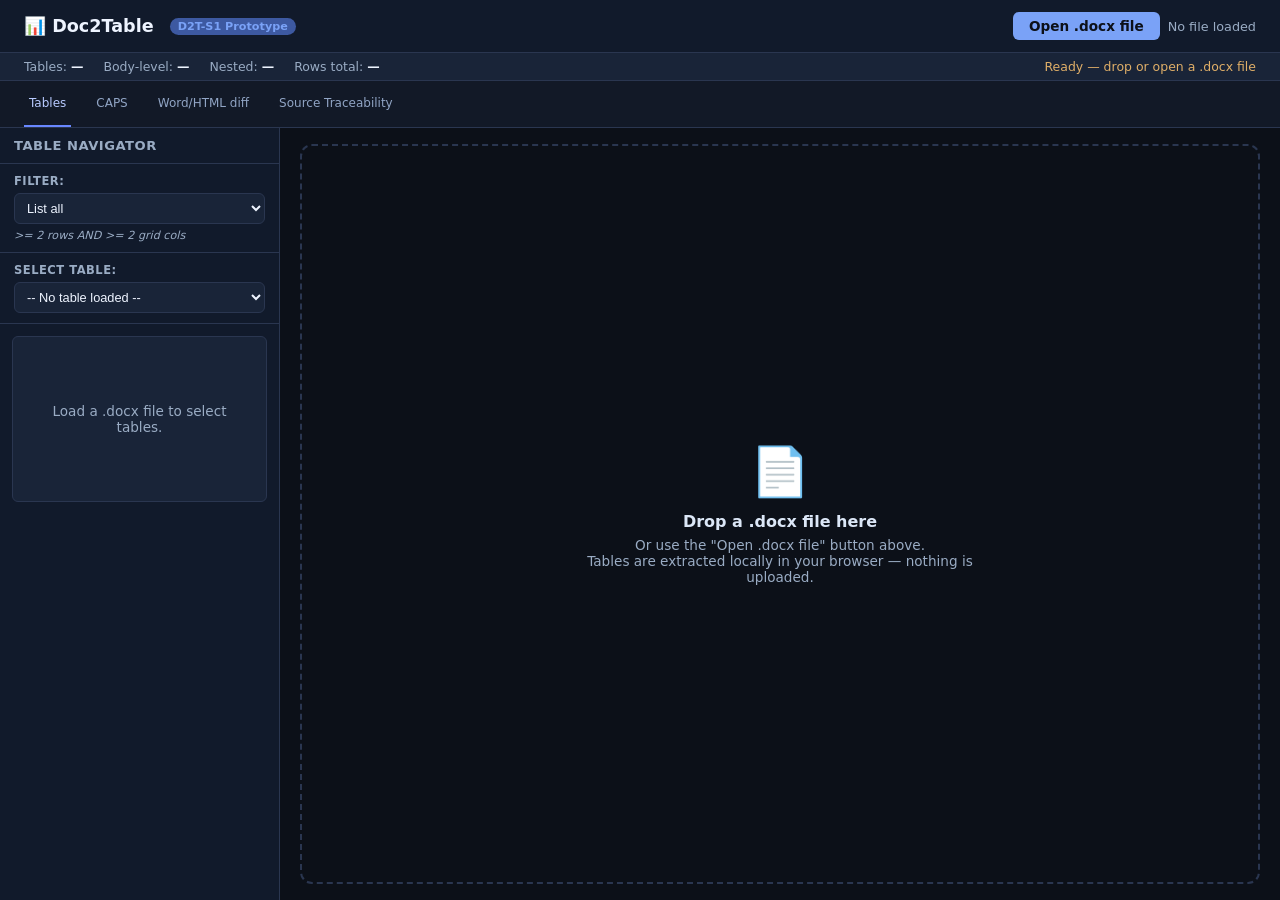
<file: prototype/index.html>
<!DOCTYPE html>
<html lang="en">
<head>
  <meta charset="UTF-8">
  <meta name="viewport" content="width=device-width, initial-scale=1.0">
  <title>Doc2Table — Native Word Table Navigator</title>
  <link rel="stylesheet" href="css/style.css">
  <link rel="stylesheet" href="css/xy.css">
  <link rel="stylesheet" href="css/xy_audit.css">
  <link rel="stylesheet" href="css/xy_caps.css">
  <link rel="stylesheet" href="css/theme.css">
  <link rel="stylesheet" href="css/sctl_tab.css">
</head>
<body>

  <!-- ═══ Header ═══ -->
  <header class="app-header">
    <h1>📊 Doc2Table</h1>
    <span class="badge">D2T-S1 Prototype</span>
    <div class="file-input-wrap">
      <label for="fileInput">Open .docx file</label>
      <input type="file" id="fileInput" accept=".docx">
      <span class="file-info" id="fileInfo">No file loaded</span>
    </div>
  </header>

  <!-- ═══ Status Bar ═══ -->
  <div class="status-bar" id="statusBar">
    <div class="stat"><span class="label">Tables:</span> <span class="value" id="statTables">—</span></div>
    <div class="stat"><span class="label">Body-level:</span> <span class="value" id="statBody">—</span></div>
    <div class="stat"><span class="label">Nested:</span> <span class="value" id="statNested">—</span></div>
    <div class="stat"><span class="label">Rows total:</span> <span class="value" id="statRows">—</span></div>
    <span class="status-msg" id="statusMsg">Ready — drop or open a .docx file</span>
  </div>

  <!-- ═══ App Body ═══ -->
  <div class="app-body">

    <!-- ─── Navigator ─── -->
    <aside class="navigator" id="navigator">
      <div class="nav-header">
        <span>Table Navigator</span>
        <span id="navCount" class="nav-count-badge"></span>
      </div>

      <div class="nav-filter-section">
        <label for="tableFilter" class="nav-label">Filter:</label>
        <select id="tableFilter" class="nav-select" onchange="app.onFilterChange()">
          <option value="all" selected>List all</option>
          <option value="data">Only Tables with data</option>
        </select>
        <div class="filter-hint" id="filterHint">>= 2 rows AND >= 2 grid cols</div>
      </div>

      <div class="nav-selector-section">
        <label for="tableSelect" class="nav-label">Select Table:</label>
        <select id="tableSelect" class="nav-select nav-table-dropdown" onchange="app.onTableSelectChange(this.value)">
          <option value="">-- No table loaded --</option>
        </select>
      </div>

      <div class="nav-details" id="navDetails">
        <div class="table-info-card" id="tableInfoCard">
          <div class="empty-state" style="min-height:140px; padding:12px;">
            <p>Load a .docx file to select tables.</p>
          </div>
        </div>
      </div>
    </aside>

    <!-- ─── Main Content ─── -->
    <div class="main-content" id="mainContent">

      <!-- Table Controls -->
      <div class="table-controls" id="tableControls" style="display:none">
        <div class="control-group">
          <button class="btn btn-auto" id="btnAutoHeader" onclick="app.applyAutoHeader()" title="Apply automatic header/data suggestion (Auto v3)">⚡ Auto</button>
          <button class="btn btn-refine" id="btnRefineTable" onclick="app.applyRefineTableForm()" title="Auto Refine table form to exactly one header row">✨ Auto Refine table form</button>
          <button class="btn btn-recover" id="btnRecoverHeader" onclick="app.applyRecoverHeader()" title="Recover missing header from preceding table">📥 Recover header</button>
          <button class="btn btn-batch" id="btnBatchRun" onclick="app.runBatchProcess()" title="Batch run Auto + Refine + Recover on all filtered tables and export before/after HTML">⚡ Batch run</button>
          <button class="btn btn-undo-refine" id="btnUndoRefine" onclick="app.undoRefineTableForm()" style="display:none" title="Restore header before refinement">↩ Undo Refine</button>
          <button class="btn btn-undo-recover" id="btnUndoRecover" onclick="app.undoRecoverHeader()" style="display:none" title="Restore header before recovery">↩ Undo Recover</button>
        </div>
        <div class="control-group">
          <label for="headerRows">Header rows:</label>
          <select id="headerRows">
            <option value="0">0 (no header)</option>
            <option value="1" selected>1</option>
            <option value="2">2</option>
          </select>
        </div>
        <div class="control-group">
          <label for="dataStart">Data starts at row:</label>
          <input type="number" id="dataStart" value="1" min="0" max="100" style="width:60px">
        </div>
        <button class="btn btn-primary" id="btnDownloadCsv" onclick="app.downloadSelectedCsv()">⬇ Download CSV</button>
        <div class="auto-rule-badge" id="autoRuleBadge" style="display:none"></div>
        <div class="refine-rule-badge" id="refineRuleBadge" style="display:none"></div>
        <div class="recover-rule-badge" id="recoverRuleBadge" style="display:none"></div>
        <div style="margin-left:auto; font-size:0.78rem; color:var(--text-muted)" id="tableTitle"></div>
      </div>

      <!-- Title Path Bar (Step 2) -->
      <div class="title-path-bar" id="titlePathBar" style="display:none"></div>

      <!-- Content Tabs -->
      <div class="content-tabs" id="contentTabs" style="display:none">
        <button class="content-tab active" data-panel="gridPanel" onclick="app.switchTab(this)">Grid</button>
        <button class="content-tab" data-panel="sourcePanel" onclick="app.switchTab(this)">Source XML</button>
        <button class="content-tab" data-panel="csvPanel" onclick="app.switchTab(this)">CSV Preview</button>
        <button class="content-tab" data-panel="provenancePanel" onclick="app.switchTab(this)">Provenance</button>
      </div>

      <!-- Panels -->
      <div class="content-panel" id="gridPanel">
        <div class="empty-state drop-zone" id="dropZone">
          <div class="icon">📄</div>
          <h3>Drop a .docx file here</h3>
          <p>Or use the "Open .docx file" button above.<br>
             Tables are extracted locally in your browser — nothing is uploaded.</p>
        </div>
      </div>
      <div class="content-panel hidden" id="sourcePanel"></div>
      <div class="content-panel hidden" id="csvPanel"></div>
      <div class="content-panel hidden" id="provenancePanel"></div>
    </div>
  </div>

  <!-- ═══ Loading Overlay ═══ -->
  <div class="loading-overlay hidden" id="loadingOverlay">
    <div style="text-align:center">
      <div class="spinner"></div>
      <p style="margin-top:12px; color:var(--text-muted)">Parsing document…</p>
    </div>
  </div>

  <!-- ═══ Scripts ═══ -->
  <script src="js/jszip.min.js"></script>
  <script src="js/docx-table-parser.js"></script>
  <script src="js/auto-header-v3.js"></script>
  <script src="js/table-refiner.js"></script>
  <script src="js/header-recovery.js"></script>
  <script src="js/csv-exporter.js"></script>
  <script src="js/batch-exporter.js"></script>
  <script src="js/app.js"></script>
  <script src="js/xy_inventory.js"></script>
  <script src="js/xy_compare.js"></script>
  <script src="js/xy_emission.js"></script>
  <script src="js/xy_audit_view.js"></script>
  <script src="js/xy_audit_ui.js"></script>
  <script src="js/xy_caps_engine.js"></script>
  <script src="js/xy_caps_config.js"></script>
  <script src="js/xy_caps_reference.js"></script>
  <script src="js/xy_caps_export.js"></script>
  <script src="js/xy_caps_adapter.js"></script>
  <script src="js/xy_caps_view.js"></script>
  <script src="js/xy_caps_ui.js"></script>
  <script src="js/xy_integration.js"></script>
  <script src="js/sctl_tab.js"></script>

</body>
</html>
</file>
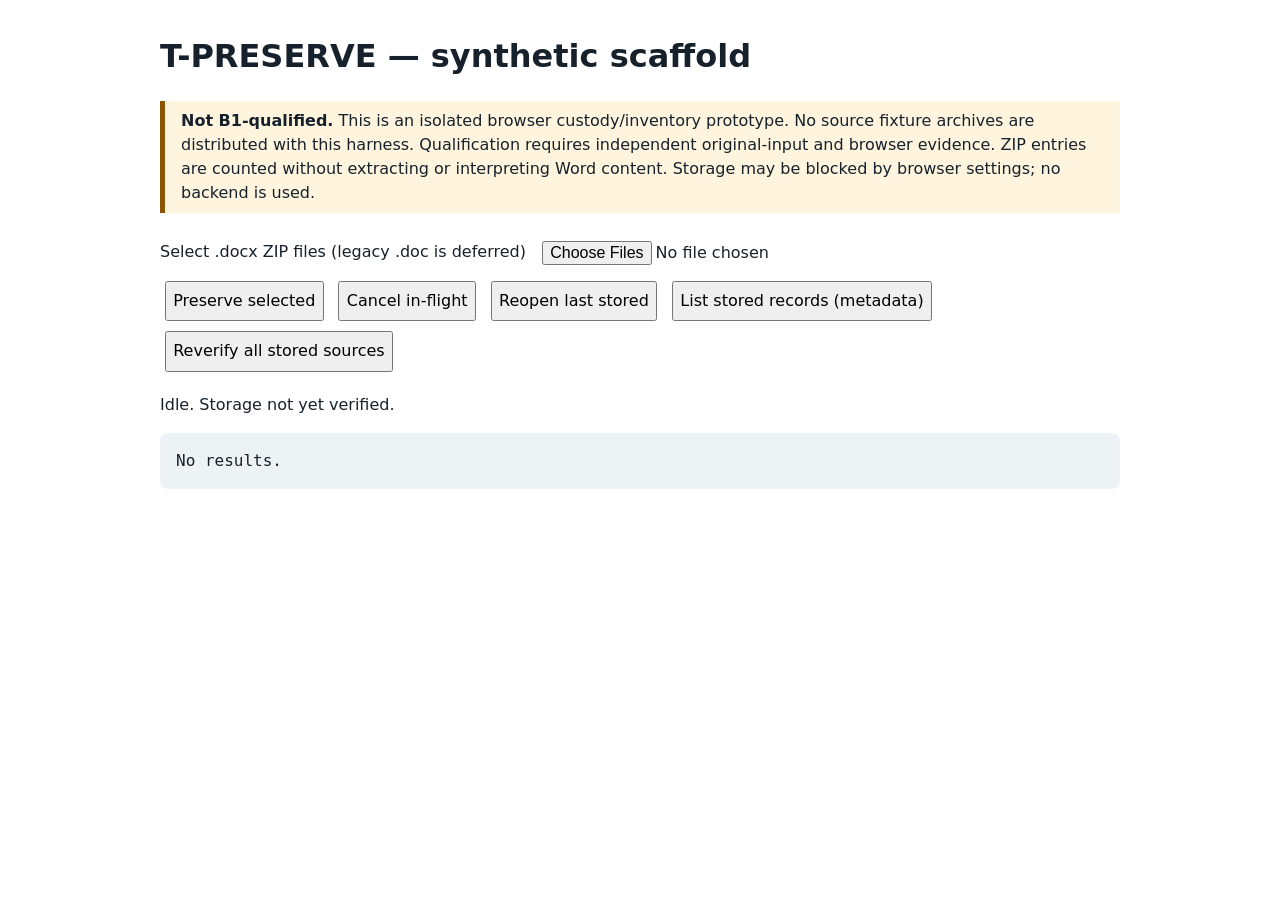
<file: preserve.html>
<!doctype html>
<html lang="en">
<head>
<meta charset="utf-8"><meta name="viewport" content="width=device-width,initial-scale=1">
<title>Doc2Table — Synthetic T-PRESERVE scaffold</title>
<style>
body{max-width:60rem;margin:2rem auto;padding:0 1rem;font:1rem/1.5 system-ui,sans-serif;color:#17212b}
button,input{font:inherit;margin:.3rem;padding:.4rem} button:focus-visible{outline:3px solid #1479a5}
pre{white-space:pre-wrap;word-break:break-word;background:#edf2f5;padding:1rem;border-radius:.5rem}
.warning{border-left:5px solid #8c5300;padding:.5rem 1rem;background:#fff5df}
</style>
</head>
<body>
<h1>T-PRESERVE — synthetic scaffold</h1>
<p class="warning"><strong>Not B1-qualified.</strong> This is an isolated browser custody/inventory prototype. No source fixture archives are distributed with this harness. Qualification requires independent original-input and browser evidence. ZIP entries are counted without extracting or interpreting Word content. Storage may be blocked by browser settings; no backend is used.</p>
<label for="files">Select .docx ZIP files (legacy .doc is deferred)</label>
<input id="files" type="file" accept=".docx" multiple>
<div>
<button id="save" type="button">Preserve selected</button>
<button id="cancel" type="button">Cancel in-flight</button>
<button id="reopen" type="button">Reopen last stored</button>
<button id="list" type="button">List stored records (metadata)</button>
<button id="verify-all" type="button">Reverify all stored sources</button>
</div>
<p id="status" role="status" aria-live="polite">Idle. Storage not yet verified.</p>
<pre id="details" aria-label="Custody and inventory details">No results.</pre>
<script type="module">
import { openPreserveStore, createPreserveSession } from './js/core/artifacts.js';
import { publicError } from './js/core/identity.js';
const status = document.querySelector('#status');
const details = document.querySelector('#details');
let session, store, batch = 0;
const show = (value) => { details.textContent = JSON.stringify(value, null, 2); status.textContent = value?.status || 'Result'; };
async function ready() {
  if (!store) { store = await openPreserveStore(); session = createPreserveSession(store); }
}
async function action(f) {
  try { await ready(); await f(); }
  catch (error) { show({status:'failed', error:publicError(error)}); }
}
document.querySelector('#save').addEventListener('click', () => action(async () => {
  const files = Array.from(document.querySelector('#files').files);
  if (!files.length) { show({status:'failed', error:{code:'NO_SOURCE',message:'Select at least one .docx.'}}); return; }
  const run = ++batch;
  const records = [];
  for (const file of files) {
    if (run !== batch) break;
    show({status:'working', filename:file.name});
    const result = await session.select(file);
    records.push({filename:file.name, ...result});
    show({status: run === batch ? 'batch-progress' : 'cancelled', records});
    if (result.status === 'stale') break;
  }
  if (run === batch) show({status:'batch-ended-not-B1-qualified', records});
}));
document.querySelector('#cancel').addEventListener('click', () => {
  ++batch;
  if (session) show(session.cancel());
  else show({status:'cancelled', error:{code:'NO_ATTEMPT'}});
});
document.querySelector('#reopen').addEventListener('click', () => action(async () => show(await session.reopen())));
document.querySelector('#list').addEventListener('click', () => action(async () => show({status:'stored-records-unverified', records:await store.list()})));
document.querySelector('#verify-all').addEventListener('click', () => action(async () => show(await session.recoverAll())));
</script>
</body></html>
</file>
<file: prototype/css/style.css>
/* ═══ Doc2Table Prototype Styles ═══ */

:root {
  --bg: #1a1b26;
  --bg-surface: #24253a;
  --bg-elevated: #2f3050;
  --text: #c0caf5;
  --text-muted: #565f89;
  --text-bright: #e0e6ff;
  --accent: #7aa2f7;
  --accent-dim: #3d59a1;
  --green: #9ece6a;
  --yellow: #e0af68;
  --red: #f7768e;
  --orange: #ff9e64;
  --border: #3b3d5c;
  --radius: 6px;
  --mono: 'Cascadia Code', 'Fira Code', 'Consolas', monospace;
}

* { box-sizing: border-box; margin: 0; padding: 0; }

body {
  font-family: -apple-system, BlinkMacSystemFont, 'Segoe UI', system-ui, sans-serif;
  background: var(--bg);
  color: var(--text);
  min-height: 100vh;
  display: flex;
  flex-direction: column;
}

/* ─── Header ─── */
.app-header {
  background: var(--bg-surface);
  border-bottom: 1px solid var(--border);
  padding: 12px 24px;
  display: flex;
  align-items: center;
  gap: 16px;
  flex-wrap: wrap;
}

.app-header h1 {
  font-size: 1.1rem;
  color: var(--text-bright);
  white-space: nowrap;
}

.app-header .badge {
  font-size: 0.7rem;
  background: var(--accent-dim);
  color: var(--accent);
  padding: 2px 8px;
  border-radius: 10px;
  font-weight: 600;
}

.file-input-wrap {
  display: flex;
  align-items: center;
  gap: 8px;
  margin-left: auto;
}

.file-input-wrap label {
  background: var(--accent);
  color: var(--bg);
  padding: 6px 16px;
  border-radius: var(--radius);
  cursor: pointer;
  font-size: 0.85rem;
  font-weight: 600;
  transition: opacity 0.2s;
}

.file-input-wrap label:hover { opacity: 0.85; }
.file-input-wrap input[type="file"] { display: none; }

.file-info {
  font-size: 0.8rem;
  color: var(--text-muted);
}

.file-info .hash {
  font-family: var(--mono);
  font-size: 0.7rem;
}

/* ─── Status Bar ─── */
.status-bar {
  background: var(--bg-elevated);
  padding: 6px 24px;
  font-size: 0.78rem;
  display: flex;
  gap: 20px;
  align-items: center;
  border-bottom: 1px solid var(--border);
}

.status-bar .stat {
  display: flex;
  align-items: center;
  gap: 4px;
}

.status-bar .stat .label { color: var(--text-muted); }
.status-bar .stat .value { color: var(--text-bright); font-weight: 600; }

.status-bar .status-msg {
  margin-left: auto;
  color: var(--yellow);
}

/* ─── Layout ─── */
.app-body {
  display: flex;
  flex: 1;
  min-height: 0;
}

/* ─── Navigator (Left Panel) ─── */
.navigator {
  width: 280px;
  min-width: 220px;
  background: var(--bg-surface);
  border-right: 1px solid var(--border);
  display: flex;
  flex-direction: column;
  overflow: hidden;
}

.nav-header {
  padding: 10px 14px;
  font-size: 0.82rem;
  font-weight: 600;
  color: var(--text-muted);
  text-transform: uppercase;
  letter-spacing: 0.5px;
  border-bottom: 1px solid var(--border);
}

.nav-filter-section, .nav-selector-section {
  padding: 10px 14px;
  border-bottom: 1px solid var(--border);
  display: flex;
  flex-direction: column;
  gap: 5px;
}

.nav-label {
  font-size: 0.72rem;
  color: var(--text-muted);
  font-weight: 600;
  text-transform: uppercase;
  letter-spacing: 0.5px;
}

.nav-select {
  width: 100%;
  background: var(--bg-elevated);
  color: var(--text-bright);
  border: 1px solid var(--border);
  border-radius: var(--radius);
  padding: 6px 8px;
  font-size: 0.8rem;
  outline: none;
  cursor: pointer;
}

.nav-select:focus {
  border-color: var(--accent);
}

.filter-hint {
  font-size: 0.7rem;
  color: var(--text-muted);
  font-style: italic;
}

.nav-details {
  flex: 1;
  overflow-y: auto;
  padding: 12px;
}

.table-info-card {
  background: var(--bg-elevated);
  border: 1px solid var(--border);
  border-radius: var(--radius);
  padding: 12px;
  font-size: 0.8rem;
}

.table-info-card h4 {
  color: var(--text-bright);
  font-size: 0.88rem;
  margin-bottom: 6px;
}

.table-info-card .info-row {
  display: flex;
  justify-content: space-between;
  margin-bottom: 4px;
  font-size: 0.76rem;
}

.table-info-card .info-row .label {
  color: var(--text-muted);
}

.table-info-card .info-row .val {
  color: var(--text);
  font-weight: 600;
}

.btn-auto {
  background: var(--accent-dim);
  color: var(--text-bright);
  border-color: var(--accent);
  font-weight: 600;
  padding: 5px 12px;
}

.btn-auto:hover {
  background: var(--accent);
  color: var(--bg);
}

.btn-refine {
  background: rgba(187, 154, 247, 0.2);
  color: #bb9af7;
  border-color: #bb9af7;
  font-weight: 600;
  padding: 5px 12px;
}

.btn-refine:hover {
  background: #bb9af7;
  color: var(--bg);
}

.btn-undo-refine {
  background: var(--bg-card);
  color: var(--text-muted);
  border-color: var(--border);
  font-size: 0.78rem;
  padding: 5px 10px;
}

.btn-undo-refine:hover {
  background: var(--bg);
  color: var(--text);
  border-color: var(--text-muted);
}

.btn-batch {
  background: var(--purple, #bb9af7);
  color: #1a1b26;
  font-weight: 600;
  border-color: #bb9af7;
}

.btn-batch:hover {
  background: #cbb2f9;
  border-color: #cbb2f9;
}

.auto-rule-badge {
  font-size: 0.75rem;
  padding: 4px 10px;
  border-radius: var(--radius);
  background: rgba(122, 162, 247, 0.12);
  border: 1px solid var(--accent-dim);
  color: var(--text-bright);
  display: inline-flex;
  align-items: center;
  gap: 6px;
  max-width: 480px;
  white-space: normal;
  line-height: 1.3;
}

.refine-rule-badge {
  font-size: 0.75rem;
  padding: 4px 10px;
  border-radius: var(--radius);
  background: rgba(187, 154, 247, 0.12);
  border: 1px solid rgba(187, 154, 247, 0.4);
  color: #bb9af7;
  display: inline-flex;
  align-items: center;
  gap: 6px;
  max-width: 480px;
  white-space: normal;
  line-height: 1.3;
}

.data-grid tr.label-row td {
  background: rgba(224, 175, 104, 0.12);
  color: var(--yellow);
  font-style: italic;
}

.data-grid .folded-header-cell {
  background: rgba(158, 206, 106, 0.15) !important;
  color: var(--green) !important;
  border-left: 3px solid var(--green) !important;
}

.nav-list {
  flex: 1;
  overflow-y: auto;
  padding: 4px 0;
}

.nav-item {
  padding: 8px 14px;
  cursor: pointer;
  border-left: 3px solid transparent;
  transition: background 0.15s;
  font-size: 0.82rem;
}

.nav-item:hover { background: var(--bg-elevated); }

.nav-item.active {
  background: var(--bg-elevated);
  border-left-color: var(--accent);
}

.nav-item.nested {
  padding-left: 28px;
  font-size: 0.78rem;
}

.nav-item .nav-title {
  color: var(--text);
  white-space: nowrap;
  overflow: hidden;
  text-overflow: ellipsis;
}

.nav-item .nav-meta {
  color: var(--text-muted);
  font-size: 0.72rem;
  margin-top: 2px;
}

.nav-item .nav-badges {
  display: flex;
  gap: 4px;
  margin-top: 3px;
}

.nav-item .nav-badges .badge-sm {
  font-size: 0.65rem;
  padding: 1px 5px;
  border-radius: 3px;
  font-weight: 600;
}

.badge-nested { background: #2d3a6e; color: #7aa2f7; }
.badge-spans { background: #3a2e1e; color: #e0af68; }
.badge-images { background: #3a1e2e; color: #f7768e; }

/* ─── Main Content ─── */
.main-content {
  flex: 1;
  display: flex;
  flex-direction: column;
  min-width: 0;
  overflow: hidden;
}

/* ─── Table Controls Bar ─── */
.table-controls {
  background: var(--bg-surface);
  border-bottom: 1px solid var(--border);
  padding: 10px 20px;
  display: flex;
  align-items: center;
  gap: 16px;
  flex-wrap: wrap;
}

.control-group {
  display: flex;
  align-items: center;
  gap: 6px;
  font-size: 0.82rem;
}

.control-group label {
  color: var(--text-muted);
  white-space: nowrap;
}

.control-group select, .control-group input {
  background: var(--bg-elevated);
  color: var(--text);
  border: 1px solid var(--border);
  border-radius: var(--radius);
  padding: 4px 8px;
  font-size: 0.82rem;
}

.btn {
  padding: 5px 14px;
  border: 1px solid var(--border);
  border-radius: var(--radius);
  background: var(--bg-elevated);
  color: var(--text);
  cursor: pointer;
  font-size: 0.82rem;
  transition: all 0.15s;
}

.btn:hover { border-color: var(--accent); color: var(--accent); }

.btn-primary {
  background: var(--accent);
  color: var(--bg);
  border-color: var(--accent);
}

.btn-primary:hover { opacity: 0.85; color: var(--bg); }

/* ─── Tabs within content ─── */
.content-tabs {
  display: flex;
  border-bottom: 1px solid var(--border);
  background: var(--bg-surface);
  padding: 0 20px;
}

.content-tab {
  padding: 8px 16px;
  cursor: pointer;
  border: none;
  background: none;
  color: var(--text-muted);
  font-size: 0.82rem;
  border-bottom: 2px solid transparent;
  transition: all 0.15s;
}

.content-tab:hover { color: var(--text); }
.content-tab.active {
  color: var(--accent);
  border-bottom-color: var(--accent);
}

/* ─── Content Panels ─── */
.content-panel {
  flex: 1;
  overflow: auto;
  padding: 16px 20px;
}

.content-panel.hidden { display: none; }

/* ─── Grid View ─── */
.grid-container {
  overflow: auto;
  max-height: calc(100vh - 280px);
}

.data-grid {
  border-collapse: collapse;
  font-size: 0.8rem;
  width: max-content;
  min-width: 100%;
}

.data-grid th, .data-grid td {
  border: 1px solid var(--border);
  padding: 5px 10px;
  text-align: left;
  white-space: pre-wrap;
  word-break: normal;
  overflow-wrap: normal;
  hyphens: none;
  max-width: 300px;
}

.data-grid th {
  background: var(--bg-elevated);
  color: var(--text-bright);
  font-weight: 600;
  position: sticky;
  top: 0;
  z-index: 1;
}

.data-grid td { color: var(--text); }

.data-grid tr:hover td { background: rgba(122, 162, 247, 0.06); }

.data-grid .row-idx {
  color: var(--text-muted);
  font-family: var(--mono);
  font-size: 0.72rem;
  text-align: right;
  width: 30px;
  min-width: 30px;
}

.data-grid .header-row td {
  background: rgba(122, 162, 247, 0.1);
  font-weight: 600;
}

.data-grid .spanned-cell {
  background: rgba(224, 175, 104, 0.08);
  color: var(--text-muted);
  font-style: italic;
}

.data-grid .image-cell {
  color: var(--orange);
  font-style: italic;
}

.data-grid .nested-cell {
  color: var(--accent);
  font-style: italic;
}

/* ─── Source View ─── */
.source-view {
  font-family: var(--mono);
  font-size: 0.75rem;
  line-height: 1.5;
  background: var(--bg);
  border: 1px solid var(--border);
  border-radius: var(--radius);
  padding: 12px;
  overflow: auto;
  white-space: pre-wrap;
  word-break: break-all;
  color: var(--text-muted);
  max-height: calc(100vh - 280px);
}

.source-view .tag { color: var(--red); }
.source-view .attr { color: var(--yellow); }
.source-view .val { color: var(--green); }

/* ─── CSV Preview ─── */
.csv-preview {
  font-family: var(--mono);
  font-size: 0.75rem;
  background: var(--bg);
  border: 1px solid var(--border);
  border-radius: var(--radius);
  padding: 12px;
  overflow: auto;
  white-space: pre;
  color: var(--text);
  max-height: calc(100vh - 280px);
}

/* ─── Provenance Panel ─── */
.provenance-table {
  border-collapse: collapse;
  font-size: 0.75rem;
  width: 100%;
}

.provenance-table th, .provenance-table td {
  border: 1px solid var(--border);
  padding: 4px 8px;
  text-align: left;
}

.provenance-table th {
  background: var(--bg-elevated);
  color: var(--text-muted);
  font-weight: 600;
}

.provenance-table .mono {
  font-family: var(--mono);
  font-size: 0.7rem;
}

/* ─── Empty / Drop State ─── */
.empty-state {
  display: flex;
  flex-direction: column;
  align-items: center;
  justify-content: center;
  height: 100%;
  min-height: 300px;
  color: var(--text-muted);
  text-align: center;
}

.empty-state .icon { font-size: 3rem; margin-bottom: 12px; }
.empty-state h3 { font-size: 1rem; margin-bottom: 6px; color: var(--text); }
.empty-state p { font-size: 0.85rem; max-width: 400px; }

.drop-zone {
  border: 2px dashed var(--border);
  border-radius: 12px;
  padding: 40px;
  transition: all 0.2s;
}

.drop-zone.drag-over {
  border-color: var(--accent);
  background: rgba(122, 162, 247, 0.05);
}

/* ─── Notice Banners ─── */
.notice {
  padding: 8px 14px;
  border-radius: var(--radius);
  font-size: 0.8rem;
  margin-bottom: 12px;
}

.notice-info {
  background: rgba(122, 162, 247, 0.1);
  border: 1px solid var(--accent-dim);
  color: var(--accent);
}

.notice-warn {
  background: rgba(224, 175, 104, 0.1);
  border: 1px solid rgba(224, 175, 104, 0.3);
  color: var(--yellow);
}

.notice-error {
  background: rgba(247, 118, 142, 0.1);
  border: 1px solid rgba(247, 118, 142, 0.3);
  color: var(--red);
}

/* ─── Image-only document notice ─── */
.image-doc-notice {
  background: rgba(247, 118, 142, 0.1);
  border: 1px solid rgba(247, 118, 142, 0.2);
  border-radius: var(--radius);
  padding: 16px 20px;
  margin: 20px;
}

.image-doc-notice h3 { color: var(--red); margin-bottom: 8px; }
.image-doc-notice .image-count { color: var(--orange); font-weight: 600; }

/* ─── Scrollbar ─── */
::-webkit-scrollbar { width: 8px; height: 8px; }
::-webkit-scrollbar-track { background: var(--bg); }
::-webkit-scrollbar-thumb { background: var(--border); border-radius: 4px; }
::-webkit-scrollbar-thumb:hover { background: var(--text-muted); }

/* ─── Loading ─── */
.loading-overlay {
  position: fixed;
  inset: 0;
  background: rgba(26, 27, 38, 0.85);
  display: flex;
  align-items: center;
  justify-content: center;
  z-index: 100;
}

.loading-overlay.hidden { display: none; }

.spinner {
  width: 36px;
  height: 36px;
  border: 3px solid var(--border);
  border-top-color: var(--accent);
  border-radius: 50%;
  animation: spin 0.8s linear infinite;
}

@keyframes spin { to { transform: rotate(360deg); } }

/* ─── Group Column & Derived Values (A1 / Defect 5) ─── */
.group-cell {
  font-weight: 600;
  color: var(--accent);
  white-space: nowrap !important;
}

.group-source-link {
  color: var(--accent);
  text-decoration: underline;
  text-decoration-style: dotted;
  cursor: pointer;
}

.group-source-link:hover {
  color: #7aa2f7;
  text-decoration: underline;
}

.badge-derived {
  display: inline-block;
  font-size: 0.65rem;
  padding: 1px 4px;
  border-radius: 3px;
  background: rgba(122, 162, 247, 0.15);
  color: var(--accent);
  font-weight: 500;
  margin-left: 4px;
  vertical-align: middle;
}

.group-cell {
  font-weight: 600;
  color: var(--accent);
  background: rgba(122, 162, 247, 0.05);
}
.group-source-link {
  color: var(--accent);
  text-decoration: underline;
  cursor: pointer;
}
.group-source-link:hover {
  color: var(--text-bright);
}
.badge-derived {
  font-size: 0.65rem;
  padding: 1px 4px;
  border-radius: 3px;
  background: rgba(224, 175, 104, 0.2);
  color: var(--yellow);
  font-weight: normal;
  text-transform: uppercase;
  letter-spacing: 0.5px;
  margin-left: 4px;
}

.refined-locked-notice, .refined-locked-hint {
  font-size: 0.72rem;
  color: #e0af68;
  background: rgba(224, 175, 104, 0.12);
  border: 1px solid rgba(224, 175, 104, 0.3);
  padding: 2px 6px;
  border-radius: 4px;
  margin-left: 6px;
  font-style: italic;
  font-weight: normal;
}

/* ─── Header Recovery & Title Path (D2T-S1.3) ─── */
.btn-recover {
  background: #2ac3de;
  color: #1a1b26;
  font-weight: 600;
  border: none;
}
.btn-recover:hover {
  background: #7dcfff;
}
.btn-undo-recover {
  background: #f7768e;
  color: #1a1b26;
  font-weight: 600;
  border: none;
}
.btn-undo-recover:hover {
  background: #ff9e64;
}

.recover-rule-badge {
  display: inline-flex;
  align-items: center;
  font-size: 0.75rem;
  background: rgba(42, 195, 222, 0.15);
  border: 1px solid rgba(42, 195, 222, 0.35);
  color: #2ac3de;
  padding: 4px 10px;
  border-radius: 4px;
  margin-left: 8px;
}

.badge-already-recovered {
  font-size: 0.7rem;
  color: var(--yellow);
  margin-left: 6px;
  font-style: italic;
}

.recovered-hint {
  font-size: 0.72rem;
  color: #7dcfff;
  background: rgba(125, 207, 255, 0.12);
  border: 1px solid rgba(125, 207, 255, 0.3);
  padding: 2px 6px;
  border-radius: 4px;
  margin-left: 6px;
  font-style: italic;
}

.title-path-bar {
  display: flex;
  align-items: center;
  flex-wrap: wrap;
  gap: 6px;
  padding: 8px 16px;
  background: var(--bg-surface);
  border-bottom: 1px solid var(--border);
  font-size: 0.82rem;
  color: var(--text);
}

.title-path-bar strong {
  color: var(--accent);
}

.title-path-link {
  color: var(--text-bright);
  text-decoration: underline;
  text-decoration-style: dotted;
  cursor: pointer;
}
.title-path-link:hover {
  color: var(--accent);
  text-decoration: underline;
}

.badge-inherited {
  font-size: 0.7rem;
  padding: 1px 6px;
  border-radius: 3px;
  background: rgba(224, 175, 104, 0.15);
  color: var(--yellow);
  font-style: italic;
  margin-left: 4px;
}

.recovered-header-cell {
  background: rgba(42, 195, 222, 0.15) !important;
  border-bottom: 2px solid #2ac3de !important;
}

.badge-used-as-header {
  display: inline-block;
  font-size: 0.65rem;
  padding: 1px 4px;
  border-radius: 3px;
  background: rgba(42, 195, 222, 0.2);
  color: #2ac3de;
  font-weight: 500;
  margin-left: 4px;
}
</file>
<file: prototype/css/xy.css>
.xy-panel { padding: 20px; max-width: 100%; }
.xy-panel h2 { margin-bottom: 12px; }
.xy-warning { padding: 12px; background: #fff6dd; color: #664400; border-left: 4px solid #b57800; margin: 12px 0; }
.xy-actions { display: flex; flex-wrap: wrap; gap: 8px; margin: 14px 0; }
.xy-actions button, .xy-panel input, .xy-panel select { padding: 8px; border: 1px solid #9ca3af; border-radius: 5px; }
.xy-scroll { overflow: auto; max-height: 65vh; margin: 12px 0; }
.xy-table { width: 100%; border-collapse: collapse; font-size: 13px; }
.xy-table th, .xy-table td { padding: 9px; border: 1px solid #cbd5e1; vertical-align: top; text-align: left; }
.xy-table th { position: sticky; top: 0; background: #e2e8f0; color: #172033; }
.xy-table pre, .xy-panel pre { white-space: pre-wrap; overflow-wrap: anywhere; max-width: 50rem; font-family: ui-monospace, monospace; }
.xy-table code { overflow-wrap: anywhere; }
.xy-panel details { margin: 12px 0; }
.xy-field { display: block; margin: 10px 0; }
.xy-panel textarea { width: 100%; min-height: 140px; font-family: ui-monospace, monospace; }
.xy-panel button { cursor: pointer; }
@media (max-width: 700px) { .xy-panel { padding: 10px; } .xy-table td { min-width: 150px; } }
/* Additive workspace controls for the active S1.3 navigator. */
.xy-tabs{display:flex;gap:20px;padding:0 24px;border-bottom:1px solid #2a3650;background:#121927;overflow-x:auto}
.xy-tabs .xy-tab{cursor:pointer;padding:15px 5px;border:0;border-bottom:2px solid transparent;border-radius:0;background:transparent;color:#91a5c5;font:500 12px system-ui;white-space:nowrap}
.xy-tabs .xy-tab[aria-selected="true"]{border-bottom-color:#6887ff;color:#b8caff;background:transparent}
.xy-panel button{cursor:pointer;padding:7px 12px;border:1px solid var(--border);border-radius:4px}
[hidden]{display:none!important}
</file>
<file: prototype/css/xy_audit.css>
#tab-diffhtml{background:#0c1018;min-height:calc(100vh - 140px);color:#dce7f7;padding:26px max(24px,calc((100vw - 1320px)/2)) 48px;font-size:13px}
#tab-diffhtml .xy-panel{padding:0;margin:0 0 22px}
.xy-workspace-header{display:flex;justify-content:space-between;align-items:center;padding:22px 24px;background:linear-gradient(115deg,#101c31,#1b1740);border:1px solid #28334a;border-radius:14px;gap:20px}
.xy-workspace-header h2{font-size:23px;letter-spacing:-.5px;margin:5px 0 8px}
.xy-workspace-header p,.xy-audit-heading p{color:#92a4be;font-size:12px;line-height:1.6}
.xy-eyebrow{font-size:10px;font-weight:750;letter-spacing:1.5px;color:#93a9d6}
#tab-diffhtml button,#tab-diffhtml input,#tab-diffhtml select{border:1px solid #30405a;background:#172237;color:#dbe7fa;border-radius:7px;padding:8px 11px;font:inherit;cursor:pointer}
#tab-diffhtml button:hover{border-color:#657cff;background:#213453}
#tab-diffhtml button:focus-visible,#tab-diffhtml input:focus-visible{outline:2px solid #9aafff;outline-offset:3px}
#tab-diffhtml .xy-primary{background:#4f46e5;border-color:#746cff;color:#fff;font-weight:650}
.xy-workspace-actions{display:flex;flex-wrap:wrap;gap:8px;max-width:620px;align-items:center;justify-content:flex-end}
.xy-upload-button{display:inline-flex;align-items:center;gap:6px;background:#1b2940;border:1px solid #3b4d68;border-radius:7px;padding:8px 12px;cursor:pointer}
.xy-file-input{position:absolute;width:1px!important;height:1px;opacity:0;overflow:hidden}
#xy-message{color:#93a4bc;font-size:12px;padding:10px 3px}
.xy-audit-heading{display:flex;align-items:center;justify-content:space-between;margin:25px 0 18px;gap:15px}
.xy-audit-heading h2{font-size:20px;margin:5px 0}
.xy-review-tag{color:#eab457;background:#302617;border:1px solid #674c24;border-radius:20px;font-size:11px;padding:6px 11px;white-space:nowrap}
.xy-stat-grid{display:grid;grid-template-columns:repeat(5,minmax(0,1fr));gap:12px;margin:18px 0}
.xy-stat-card{background:#111a2b;border:1px solid #28354e;border-radius:11px;padding:17px 17px 15px;display:flex;flex-direction:column;gap:9px}
.xy-stat-card label{text-transform:uppercase;letter-spacing:.5px;font-size:10px;color:#9aadc8}.xy-stat-card strong{font-size:28px;letter-spacing:-.7px;color:#f2f7ff}.xy-stat-card small{font-size:10px;color:#8a9cb5;line-height:1.4}
.xy-stat-card.observed{border-color:#155b4d;background:#0c1b1c}.xy-stat-card.observed strong{color:#34d8a4}.xy-stat-card.candidate{border-color:#244f7b;background:#0b1827}.xy-stat-card.candidate strong{color:#4ec9ff}.xy-stat-card.missing{border-color:#6f2639;background:#231019}.xy-stat-card.missing strong{color:#ff6682}.xy-stat-card.unsupported{border-color:#614d23;background:#211b0f}.xy-stat-card.unsupported strong{color:#edbb54}
.xy-audit-toolbar{display:flex;align-items:center;flex-wrap:wrap;gap:8px;background:#111a2a;border:1px solid #26344c;border-radius:11px;padding:12px;margin:16px 0}
.xy-filter-pills{display:flex;gap:5px;flex-wrap:wrap;flex:1}
#tab-diffhtml .xy-filter-pills button{background:#1c2a3d;border-color:transparent;font-size:11px;padding:7px 9px}.xy-filter-pills span{opacity:.7;margin-left:3px}
#tab-diffhtml .xy-filter-pills button[aria-pressed=true]{background:#2759df;color:white}
#xy-search{width:240px;max-width:100%;background:#0c1423!important;font-size:11px!important}
.xy-audit-scope{display:flex;align-items:center;gap:12px;flex-wrap:wrap;margin:18px 0;color:#9ab0cd;font-size:11px}.xy-audit-scope label{display:flex;gap:7px;align-items:center}#xy-visible{margin-left:auto;color:#99aac3}
.xy-records{display:flex;flex-direction:column;gap:12px}.xy-record-card{background:#111a2b;border:1px solid #28354a;border-left:3px solid #7b91b1;border-radius:11px;padding:17px 20px}
.xy-record-card header{display:flex;justify-content:space-between;align-items:center;gap:15px;margin-bottom:14px;font-size:12px}.xy-record-card.missing{border-left-color:#ff527a}.xy-record-card.changed{border-left-color:#eba832}.xy-record-card.observed{border-left-color:#19cba0}.xy-record-card.unsupported{border-left-color:#be8cf4}.xy-record-card.candidate{border-left-color:#4fbdff}
.xy-status-chip{font-size:9px;text-transform:uppercase;letter-spacing:.3px;padding:4px 7px;border-radius:5px;background:#26364e;color:#c5d9f9;white-space:nowrap}.xy-status-chip.missing{background:#4a192c;color:#ff8ca8}.xy-status-chip.observed{background:#0c3e34;color:#62e0b7}.xy-status-chip.changed{background:#4c3514;color:#ffd07a}.xy-status-chip.unsupported{background:#38224b;color:#deb3ff}
.xy-compare-cells{display:grid;grid-template-columns:1fr 1fr;gap:12px}.xy-compare-cells>div{background:#080f1d;border:1px solid #253047;border-radius:7px;padding:12px;min-width:0}.xy-compare-cells>div:nth-child(2){background:#0d1c2d;border-color:#244766}.xy-compare-cells label{font-size:9px;letter-spacing:.7px;color:#9ab7e2}.xy-compare-cells pre{font:12px/1.65 ui-monospace,monospace;color:#e3edff;white-space:pre-wrap;overflow-wrap:anywhere;margin-top:7px;max-height:250px;overflow:auto}.xy-muted{color:#7e8fa8;font-style:italic}
.xy-record-card footer{color:#98abc5;font-size:11px;line-height:1.6;margin-top:11px}.xy-record-card details{margin-top:8px}.xy-record-card details summary{cursor:pointer;color:#6f9fe9}.xy-record-card code,.xy-record-card details pre{overflow-wrap:anywhere;white-space:pre-wrap;font-size:10px}.xy-record-card details pre{padding:12px;background:#080e1c;border-radius:6px;margin-top:8px}
.xy-audit-bottom{display:flex;gap:8px;margin:20px 0;flex-wrap:wrap}.xy-evidence-details{border:1px solid #29364c;background:#111a2a;border-radius:9px;padding:14px;color:#9fb1c9;font-size:12px}.xy-evidence-details summary{cursor:pointer}.xy-evidence-details pre{font-size:11px;white-space:pre-wrap;overflow-wrap:anywhere;margin-top:12px}.xy-empty{text-align:center;padding:60px 20px;border:1px dashed #304361;border-radius:12px;color:#a4b6d2}.xy-empty p{margin-top:10px;color:#8397b5}
@media(max-width:900px){.xy-workspace-header{align-items:flex-start;flex-direction:column}.xy-workspace-actions{justify-content:flex-start}.xy-stat-grid{grid-template-columns:repeat(2,minmax(0,1fr))}.xy-stat-grid>div:first-child{grid-column:span 2}.xy-compare-cells{grid-template-columns:1fr}#tab-diffhtml{padding:18px 12px}.xy-audit-heading{align-items:flex-start}.xy-record-card{padding:15px 12px}.xy-record-card header{align-items:flex-start}}
</file>
<file: prototype/css/xy_caps.css>
body.caps-mode{background:#f7f9fc;color:#17243b}body.caps-mode .app-header{background:white;border-color:#e2e8f2}body.caps-mode .app-header h1{color:#17243b}body.caps-mode .status-bar{background:#f1f5fb;border-color:#dce4ef}body.caps-mode .status-bar .value{color:#283c60}body.caps-mode .xy-tabs{background:#fff;border-color:#dde5f0}body.caps-mode .xy-tab{color:#56708f;border-color:transparent;background:transparent}body.caps-mode .xy-tab[aria-selected=true]{background:#eaf4ff;color:#0877be}
#tab-caps{background:#f7f9fc;min-height:calc(100vh - 130px);padding:26px 28px 50px;font-size:13px;line-height:1.5;color:#233552}.caps-studio{max-width:1450px;margin:auto}#tab-caps *{box-sizing:border-box}
#tab-caps button,#tab-caps select,#tab-caps input,#tab-caps textarea,.caps-button{font:inherit}.caps-button,#tab-caps button{background:#fff;border:1px solid #dbe4ef;color:#233b60;border-radius:8px;padding:9px 13px;cursor:pointer;display:inline-flex;align-items:center;justify-content:center;gap:7px;text-decoration:none;white-space:nowrap;transition:background .15s,border-color .15s}
#tab-caps button:hover,.caps-button:hover{background:#eff6fd;border-color:#99bfdc}#tab-caps button:focus-visible,#tab-caps input:focus-visible,#tab-caps select:focus-visible,.caps-button:focus-within{outline:2px solid #087fc6;outline-offset:3px}
#tab-caps .caps-primary,.caps-button.caps-primary{background:#0087c8;color:#fff;border-color:#0087c8;font-weight:650;box-shadow:0 2px 4px #0086c820}#tab-caps .caps-primary:hover{background:#0072ac}
.caps-hero{display:flex;align-items:center;gap:16px;background:#fff;border:1px solid #dfe6f0;border-radius:13px;padding:24px;box-shadow:0 1px 3px #18365c0b}.caps-brand-mark{display:grid;place-items:center;background:#0088cb;color:white;border-radius:11px;font-size:30px;width:46px;min-width:46px;height:52px}.caps-brand{flex:1}.caps-eyebrow{font-size:9px;letter-spacing:1.5px;color:#6d86a3;font-weight:700}.caps-brand h2{font-size:23px;font-weight:750;letter-spacing:-.6px;color:#13233c;margin:3px 0 5px}.caps-brand p{color:#7588a5;font-size:11px}.caps-file-meta{display:flex;gap:18px;margin-top:13px;color:#8191aa;font-size:11px}.caps-file-meta strong{color:#245b8c;font-weight:550}.caps-local{color:#178b74}.caps-hero-actions{display:flex;gap:8px;flex-wrap:wrap;justify-content:flex-end}
.caps-review-banner{display:flex;align-items:center;gap:12px;padding:12px 17px;border:1px solid #f0d5a4;background:#fffbf1;border-radius:9px;margin:14px 0;color:#805c20;font-size:11px}.caps-review-banner strong{font-size:12px}.caps-review-banner p{color:#8b744e;margin-top:2px;line-height:1.5}.caps-review-dot{width:7px;height:7px;background:#df9c28;border-radius:50%;flex:none}.caps-ack{margin-left:auto;max-width:290px;display:flex;gap:8px;align-items:center;font-size:10px;color:#846a3f}.caps-ack input{accent-color:#008acb;flex:none}
.caps-intake{border:1px dashed #bfcede;border-radius:11px;display:flex;align-items:center;flex-direction:column;padding:18px;margin:20px 0;background:#fff;gap:5px;color:#304866}.caps-upload-icon{font-size:26px;color:#8199b6;line-height:1}.caps-intake strong{font-size:13px;font-weight:550}.caps-intake p{font-size:11px;color:#8091aa}.caps-intake>div:last-child{display:flex;gap:9px;margin-top:8px}.caps-intake button{font-size:11px!important;padding:6px 11px!important}
.caps-kpis{display:grid;grid-template-columns:repeat(4,minmax(0,1fr));gap:14px;margin:22px 0}.caps-kpi-card{background:white;border:1px solid #dee6f0;border-radius:12px;padding:19px 20px;display:flex;flex-direction:column;gap:9px;box-shadow:0 1px 3px #15375208;min-height:115px}.caps-kpi-card label{font-size:11px;color:#6f83a1}.caps-kpi-card strong{font-size:28px;line-height:1.15;letter-spacing:-.6px;color:#152c49}.caps-kpi-card:nth-child(3) strong{color:#079b73}.caps-kpi-card:last-child strong{color:#bc791d}.caps-kpi-card small{font-size:10px;color:#7d90aa}
.caps-work-tabs{display:flex;border-bottom:1px solid #dce5ef;gap:12px;margin:10px 0 24px;overflow-x:auto}#tab-caps .caps-work-tabs button{background:none;border:0;border-radius:0;border-bottom:2px solid transparent;padding:13px 6px;font-size:12px;color:#6e809b;gap:7px}#tab-caps .caps-work-tabs button[aria-selected=true]{color:#0084c5;border-bottom-color:#008ccf}.caps-work-tabs span{font-size:10px;background:#eaf0f7;border-radius:4px;padding:0 4px}
.caps-catalog-toolbar{display:flex;align-items:center;gap:8px;padding:14px 16px;background:#fff;border:1px solid #dfe7f1;border-radius:11px;margin-bottom:14px;flex-wrap:wrap}.caps-catalog-toolbar input,.caps-catalog-toolbar select,.caps-pagination select{background:#f8fafe;color:#344b6a;border:1px solid #dfe7f1;border-radius:7px;padding:8px 10px;font-size:11px!important}.caps-catalog-toolbar input{min-width:230px;flex:1;max-width:350px}.caps-catalog-toolbar span{margin-left:auto;font-size:10px;color:#7b8fa9}.caps-catalog-toolbar button{font-size:11px!important;padding:7px 11px!important}
.caps-catalog-scroll{overflow:auto;background:#fff;border:1px solid #dfe7f1;border-radius:11px;max-height:610px;box-shadow:0 1px 3px #17365808}.caps-catalog-table{border-collapse:separate;border-spacing:0;width:100%;font:11px/1.5 ui-monospace,SFMono-Regular,Consolas,monospace}.caps-catalog-table th{position:sticky;top:0;z-index:2;background:#f0f4fa;color:#697e9c;border-bottom:1px solid #dfe7f0;text-align:left;padding:13px 12px;font:650 9px/1.4 system-ui,sans-serif;letter-spacing:.35px;text-transform:uppercase;white-space:nowrap}.caps-catalog-table td{padding:10px 12px;border-bottom:1px solid #e4ebf3;white-space:nowrap;vertical-align:middle;color:#284667}.caps-catalog-table tr:last-child td{border-bottom:0}.caps-catalog-table tbody tr:hover{background:#f2f8fd}.caps-catalog-table th:first-child,.caps-catalog-table td:first-child{position:sticky;left:0;background:inherit;z-index:1;min-width:40px}.caps-catalog-table th:first-child{background:#f0f4fa;z-index:3}.caps-row-number{color:#92a3ba!important;text-align:right}
#tab-caps .caps-value{font:inherit;border:0;background:none;border-radius:4px;padding:2px 3px;color:#17456c;display:inline;min-height:19px;box-shadow:none;text-align:left}#tab-caps .caps-value:hover{background:#e1f0fd;color:#007abd;box-shadow:0 0 0 1px #a6cde7}.caps-blank{color:#b8c4d3}.caps-group-badge,#tab-caps .caps-value.caps-group-badge{background:#edf3fa;border:1px solid #dbe6f2;border-radius:4px;padding:2px 6px;color:#426182;font:10px ui-monospace,monospace}
.caps-pagination{display:flex;align-items:center;gap:10px;color:#7f91aa;font-size:10px;padding:15px 2px}.caps-pagination span{flex:1}.caps-pagination label{display:flex;align-items:center;gap:7px}.caps-pagination button{font-size:11px!important;padding:7px 12px!important}.caps-empty{padding:65px 20px;text-align:center;color:#7b8da7;background:white;border:1px solid #dfe7ef;border-radius:10px}
.caps-section-title{margin:10px 0 20px}.caps-section-title h3{font-size:19px;color:#223954;margin-bottom:5px;letter-spacing:-.3px}.caps-section-title p{font-size:12px;color:#8090a7}.caps-config-card{background:#fff;border:1px solid #dfe7f1;border-radius:10px;padding:20px;margin:15px 0}.caps-config-card h3{font-size:14px;font-weight:650;margin-bottom:12px}.caps-config-card p{font-size:12px;color:#71849d;line-height:1.7;margin-bottom:12px}.caps-config-card summary{cursor:pointer;font-weight:600;font-size:12px}.caps-config-card textarea{width:100%;min-height:300px;background:#f7f9fc;color:#344e6e;border:1px solid #dbe5ef;border-radius:7px;padding:14px;margin-top:15px;font:12px/1.5 ui-monospace,monospace}.caps-config-card pre,.caps-collision-card pre{font:11px/1.7 ui-monospace,monospace;white-space:pre-wrap;overflow-wrap:anywhere;background:#f5f8fc;border:1px solid #e3eaf2;border-radius:7px;padding:15px;margin-top:12px;color:#49627f;max-height:420px;overflow:auto}
.caps-config-grid{display:grid;grid-template-columns:repeat(auto-fit,minmax(135px,1fr));gap:12px}.caps-config-grid label{display:flex;flex-direction:column;gap:7px;color:#8292a9;font-size:10px;text-transform:capitalize}.caps-config-grid input{background:#f8fafd;border:1px solid #dde6f0;border-radius:6px;padding:8px 10px;color:#365273;font-size:12px;width:100%}.caps-config-actions{display:flex;gap:10px;position:sticky;bottom:12px;background:#f7f9fcdd;padding:14px 0}.caps-quality-grid{display:grid;grid-template-columns:repeat(3,minmax(0,1fr));gap:12px}.caps-quality-grid .caps-config-card{margin:0;display:flex;flex-direction:column;gap:12px}.caps-quality-grid label{font-size:10px;color:#71839e;word-break:break-word}.caps-quality-grid strong{font-size:26px;color:#224a73}.caps-collision-card{background:#fff;border:1px solid #e5dccb;border-left:3px solid #dea13a;border-radius:9px;padding:18px;margin:12px 0}.caps-collision-card summary{display:flex;align-items:center;gap:20px;cursor:pointer;font-size:11px;color:#8091a9}.caps-collision-card summary strong{flex:1;color:#3b5473}.caps-collision-card p{color:#8a7454;font-size:11px;margin-top:15px}
.caps-inspector{position:fixed;right:0;top:0;bottom:0;width:440px;max-width:100vw;background:#fff;box-shadow:-20px 0 70px #0e233a22;border-left:1px solid #dbe5ef;z-index:100;overflow:auto;padding:22px}.caps-inspector>header{display:flex;align-items:center;justify-content:space-between;border-bottom:1px solid #e4ebf3;padding-bottom:16px;margin-bottom:22px;color:#7c90aa;font-size:10px;letter-spacing:1px}.caps-inspector>header button{font-size:22px!important;border:0!important;padding:0 8px!important}.caps-inspector h3{font-size:21px;color:#1b3757;margin:8px 0 15px}.caps-inspector-value{font:21px/1.4 ui-monospace,monospace;color:#0075b2;background:#eef7fe;padding:15px;border-radius:8px;overflow-wrap:anywhere;margin-bottom:16px}.caps-evidence-status{font-size:9px;color:#8d6d2e;background:#fff5df;padding:6px 8px;border-radius:5px}.caps-inspector h4{font-size:11px;text-transform:uppercase;letter-spacing:.5px;color:#7e91aa;margin:24px 0 9px}.caps-inspector p{color:#405e7f;font:12px/1.6 ui-monospace,monospace;white-space:pre-wrap}.caps-inspector pre{font:11px/1.6 ui-monospace,monospace;background:#f5f8fc;padding:14px;border-radius:7px;color:#5c7290;white-space:pre-wrap;overflow-wrap:anywhere;max-height:350px;overflow:auto}.caps-inspector details{margin:22px 0;font-size:11px;color:#7a8fa9}.caps-inspector summary{cursor:pointer}#caps-word-links{margin-top:20px}
@media(max-width:1050px){.caps-hero{align-items:flex-start;flex-wrap:wrap}.caps-hero-actions{width:100%;justify-content:flex-start}.caps-review-banner{align-items:flex-start;flex-wrap:wrap}.caps-ack{margin-left:19px;max-width:none}.caps-kpis{grid-template-columns:repeat(2,minmax(0,1fr))}.caps-quality-grid{grid-template-columns:repeat(2,minmax(0,1fr))}.caps-catalog-toolbar span{margin-left:0}}
@media(max-width:600px){#tab-caps{padding:16px 12px 32px}.caps-hero{padding:17px}.caps-brand h2{font-size:19px}.caps-brand-mark{display:none}.caps-kpis{gap:8px}.caps-kpi-card{padding:14px;min-height:105px}.caps-kpi-card strong{font-size:23px}.caps-file-meta{flex-wrap:wrap;gap:5px}.caps-hero-actions button,.caps-hero-actions label{font-size:11px!important;padding:8px!important}.caps-catalog-toolbar input{width:100%;max-width:none;min-width:0}.caps-work-tabs{gap:10px}.caps-quality-grid{grid-template-columns:1fr}.caps-pagination{flex-wrap:wrap}.caps-pagination span{width:100%;flex:auto}}
</file>
<file: prototype/css/theme.css>
/* One palette across Tables, CAPS and Word/HTML diff. Component layouts stay independent. */
:root{--bg:#0c1018;--bg-surface:#111a2b;--bg-elevated:#192438;--text:#dce7f7;--text-muted:#9aacc4;--text-bright:#eef4ff;--border:#2a3650}
body,body.caps-mode{background:var(--bg);color:var(--text)}
body.caps-mode .app-header{background:var(--bg-surface);border-color:var(--border)}
body.caps-mode .app-header h1,body.caps-mode .status-bar .value{color:var(--text-bright)}
body.caps-mode .status-bar{background:var(--bg-elevated);border-color:var(--border)}
body.caps-mode .xy-tabs{background:#121927;border-color:var(--border)}
body.caps-mode .xy-tab{color:#91a5c5}
body.caps-mode .xy-tab[aria-selected=true]{background:transparent;color:#b8caff;border-bottom-color:#6887ff}
#tab-caps,#tab-diffhtml{background:var(--bg);color:var(--text)}
.xy-workspace-header{background:var(--bg-surface);border-color:var(--border)}
.caps-hero,.caps-intake,.caps-kpi-card,.caps-catalog-toolbar,.caps-catalog-scroll,.caps-empty,.caps-config-card,.caps-collision-card,.caps-inspector{background:var(--bg-surface);color:var(--text);border-color:var(--border);box-shadow:none}
.caps-intake{border-color:#354762}
.caps-brand h2,.caps-kpi-card strong,.caps-section-title h3,.caps-inspector h3,.caps-collision-card summary strong{color:var(--text-bright)}
.caps-brand p,.caps-eyebrow,.caps-file-meta,.caps-intake p,.caps-upload-icon,.caps-kpi-card label,.caps-kpi-card small,.caps-catalog-toolbar span,.caps-pagination,.caps-section-title p,.caps-config-card p,.caps-config-grid label,.caps-quality-grid label,.caps-collision-card summary,.caps-inspector>header,.caps-inspector h4,.caps-inspector details{color:var(--text-muted)}
.caps-file-meta strong,.caps-inspector p{color:#b8d2ee}
.caps-local,.caps-kpi-card:nth-child(3) strong{color:#52d3a8}
.caps-kpi-card:last-child strong,.caps-collision-card p{color:#efbe6c}
#tab-caps button,.caps-button{background:var(--bg-elevated);border-color:var(--border);color:var(--text)}
#tab-caps button:hover,.caps-button:hover{background:#22334c;border-color:#45638c}
#tab-caps .caps-primary,.caps-button.caps-primary{background:#0087c8;border-color:#0087c8;color:#fff}
.caps-review-banner{background:#282115;border-color:#604b25;color:#efc373}
.caps-review-banner p,.caps-ack{color:#d4b681}
.caps-work-tabs{border-color:var(--border)}
#tab-caps .caps-work-tabs button{background:transparent;color:var(--text-muted)}
#tab-caps .caps-work-tabs button[aria-selected=true]{color:#73caff;border-bottom-color:#38b6f4}
.caps-work-tabs span,.caps-group-badge,#tab-caps .caps-value.caps-group-badge{background:#182d44;color:#b6d9fb;border-color:#2a4866}
.caps-catalog-toolbar input,.caps-catalog-toolbar select,.caps-pagination select,.caps-config-grid input,.caps-config-card textarea{background:#0c1423;border-color:var(--border);color:var(--text)}
#tab-caps input::placeholder{color:#8a9db8}
.caps-catalog-table th,.caps-catalog-table th:first-child{background:#172237;color:#a5b9d3;border-color:var(--border)}
.caps-catalog-table td{color:var(--text);border-color:#243149}
.caps-catalog-table tbody tr:hover{background:#18263c}
#tab-caps .caps-value{background:transparent;color:#c2ddf8}
#tab-caps .caps-value:hover{background:#203951;color:#9ddcff;box-shadow:0 0 0 1px #365f80}
.caps-blank{color:#8395af}
.caps-quality-grid strong{color:#a8d7ff}
.caps-config-card pre,.caps-collision-card pre,.caps-inspector pre{background:#0c1423;border-color:var(--border);color:#b7cbe5}
.caps-config-actions{background:rgba(12,16,24,.94)}
.caps-inspector>header{border-color:var(--border)}
.caps-inspector-value{background:#142c44;color:#8bd4ff}
.caps-evidence-status{background:#332913;color:#efc373}
</file>
<file: prototype/css/sctl_tab.css>
/* SCTL-P1.1: scoped additive UI. Existing Tables, CAPS, and Word/HTML diff styles untouched. */
#tab-trace { background: var(--bg, #0c1018); color: var(--text, #dce7f7); min-height: 75vh; }
#tab-trace[hidden] { display: none !important; }
#tab-trace .sctl-shell { padding: 22px; max-width: 1700px; margin: 0 auto; }
#tab-trace .sctl-heading { display:flex; flex-wrap:wrap; align-items:center; justify-content:space-between; gap:16px; }
#tab-trace .sctl-heading h2 { color:var(--text-bright, #eef4ff); margin:8px 0; }
#tab-trace .sctl-heading p, #tab-trace .sctl-guidance { color:var(--text-muted, #9aacc4); font-size:13px; line-height:1.55; }
#tab-trace .sctl-pick { cursor:pointer; padding:12px 16px; border-radius:6px; border:1px solid #54779f; background:#17273e; color:#d6ebff; font-weight:700; }
#tab-trace .sctl-pick:hover { background:#264566; }
#tab-trace .sctl-pick input { position:absolute; width:1px; height:1px; opacity:0; }
#tab-trace .sctl-status { border:1px solid #51627a; border-radius:6px; background:#1a263a; padding:12px 14px; margin:16px 0 8px; font:600 13px system-ui; }
#tab-trace .sctl-status[data-status=error] { border-color:#bc6d6d; background:#42252b; color:#ffe8e8; }
#tab-trace .sctl-status[data-status=verified] { border-color:#479481; color:#c5f0e6; }
#tab-trace .sctl-summary { border-left:4px solid #ffb627; padding:12px; color:#f8deb0; background:#32281d; margin:16px 0; font-size:13px; line-height:1.5; }
#tab-trace .sctl-summary[hidden], #tab-trace #sctl-frame[hidden] { display:none !important; }
#tab-trace #sctl-frame { display:block; width:100%; min-height:790px; height:calc(100vh - 270px); border:1px solid #455b76; background:#f1f4f8; border-radius:7px; }
@media(max-width:700px){ #tab-trace .sctl-shell{padding:12px} #tab-trace #sctl-frame{min-height:700px;height:90vh} }
</file>
